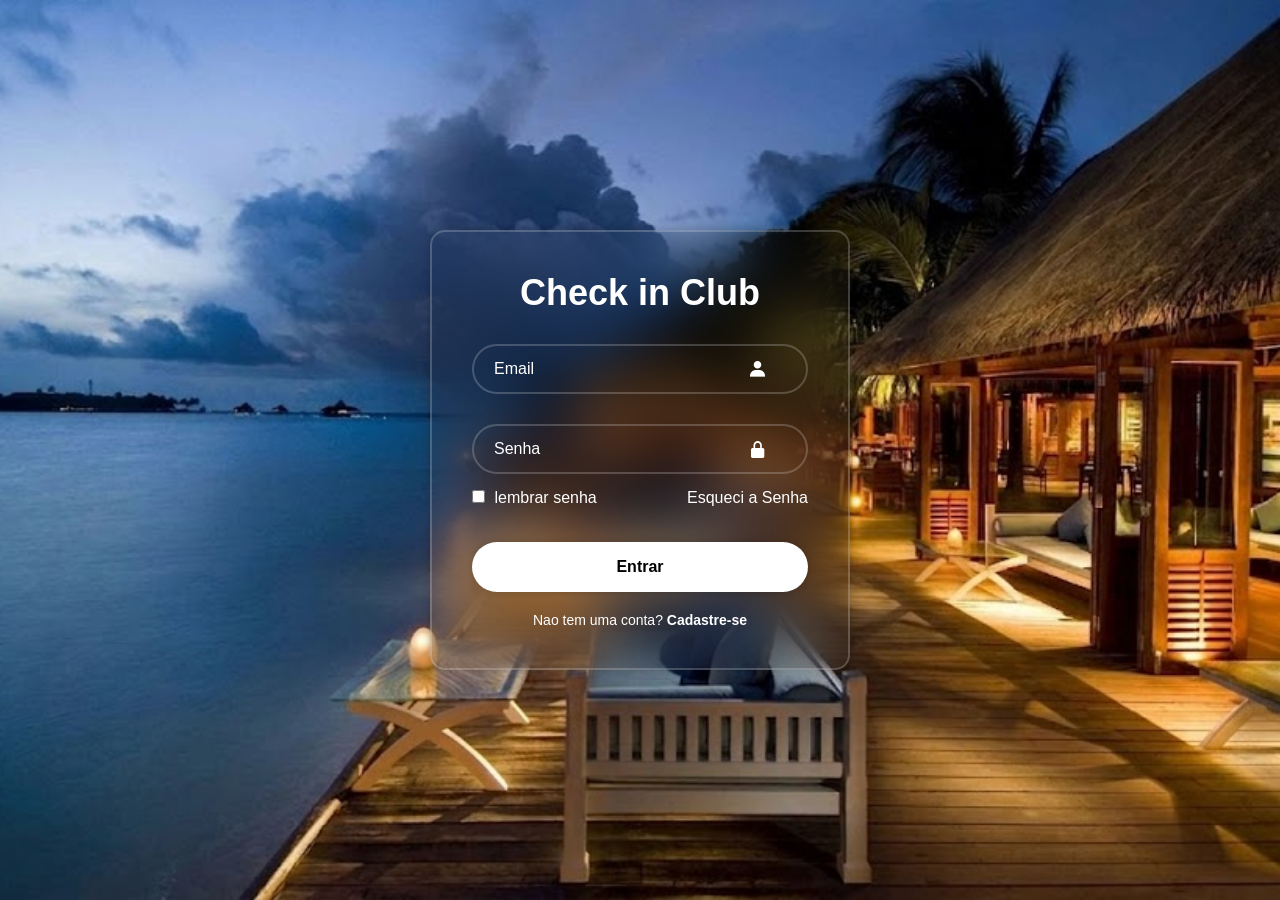
<file: index.html>
<!doctype html>
<html lang="pt-br">
  <head>
    <meta charset="UTF-8" />
    <meta name="viewport" content="width=device-width, initial-scale=1.0" />
    <link
      href="https://unpkg.com/boxicons@2.1.4/css/boxicons.min.css"
      rel="stylesheet"
    />

    <link rel="stylesheet" href="style/global.css" />
    <link rel="stylesheet" href="style/login.css" />

    <title>Check in Club</title>
  </head>
  <body>
    <main class="inicio">
      <form action="home.html">
        <h1>Check in Club</h1>
        <div class="input-box">
          <input placeholder="Email" type="email" />
          <i class="bx bxs-user"></i>
        </div>
        <div class="input-box">
          <input placeholder="Senha" type="password" />
          <i class="bx bxs-lock-alt"></i>
        </div>
        <div class="remember-forgot">
          <label>
            <input type="checkbox" />
            lembrar senha
          </label>
          <a href="#">Esqueci a Senha</a>
        </div>
        <button type="submit" class="login">Entrar</button>

        <div class="registro">
          <p>Nao tem uma conta? <a href="#">Cadastre-se</a></p>
        </div>
      </form>
    </main>
  </body>
</html>
</file>
<file: style/global.css>
/* ========================================
   SISTEMA DE VARIÁVEIS GLOBAL - Check in Club
   ======================================== */

:root {
  /* ==================
     CORES - PALETTE
     ================== */

  /* Primárias */
  --color-primary: #ffd700;
  --color-primary-dark: #d4af37;

  /* Secundárias */
  --color-secondary: #000;
  --color-secondary-light: #222;

  /* Neutros */
  --color-white: #fff;
  --color-black: #000;
  --color-gray-light: #f5f6fa;
  --color-gray-border: #eee;
  --color-gray-text: #666;

  /* ==================
     TIPOGRAFIA
     ================== */

  /* Fontes */
  --font-serif: "Playfair Display", serif;
  --font-sans: "Montserrat", Arial, sans-serif;

  /* Tamanhos */
  --font-size-xs: 0.875rem;
  --font-size-sm: 1rem;
  --font-size-base: 1.1rem;
  --font-size-lg: 1.4rem;
  --font-size-xl: 2rem;
  --font-size-2xl: 3rem;

  /* Pesos */
  --font-weight-regular: 400;
  --font-weight-semibold: 600;
  --font-weight-bold: 700;

  /* ==================
     ESPAÇAMENTO
     ================== */

  --spacing-xs: 8px;
  --spacing-sm: 10px;
  --spacing-md: 12px;
  --spacing-lg: 18px;
  --spacing-xl: 22px;
  --spacing-2xl: 28px;
  --spacing-3xl: 32px;
  --spacing-4xl: 40px;

  /* ==================
     BORDER RADIUS
     ================== */

  --radius-sm: 15px;
  --radius-md: 18px;
  --radius-lg: 24px;
  --radius-xl: 30px;
  --radius-full: 40px;

  /* ==================
     SOMBRAS
     ================== */

  --shadow-sm: 0 0 10px rgba(0, 0, 0, 0.2);
  --shadow-md: 0 10px 30px rgba(0, 0, 0, 0.08);
  --shadow-lg: 0 18px 40px rgba(0, 0, 0, 0.15);

  /* ==================
     EFEITOS
     ================== */

  --backdrop-blur-sm: blur(10px);
  --backdrop-blur-md: blur(30px);

  /* ==================
     TRANSIÇÕES
     ================== */

  --transition-fast: 0.25s ease;
  --transition-base: 0.3s ease;

  /* ==================
     BORDERS
     ================== */

  --border-width: 2px;
  --border-light: var(--border-width) solid rgba(255, 255, 255, 0.2);
  --border-dark: var(--border-width) solid var(--color-gray-border);

  /* ==================
     GRID & LAYOUT
     ================== */

  --container-max-width: 1200px;
  --container-padding: var(--spacing-4xl);
  --grid-gap: var(--spacing-3xl);
  --card-min-width: 340px;

  /* ==================
     STATES & OVERLAYS
     ================== */

  --overlay-dark: rgba(0, 0, 0, 0.55);
  --bg-transparent: rgba(255, 255, 255, 0.15);
}

/* ========================================
   RESET GLOBAL
   ======================================== */

* {
  margin: 0;
  padding: 0;
  box-sizing: border-box;
}

body {
  font-family: var(--font-sans);
  color: var(--color-black);
}

/* ========================================
   UTILITÁRIOS
   ======================================== */

/* Botões */
.btn-base {
  border-radius: var(--radius-lg);
  padding: var(--spacing-sm) var(--spacing-2xl);
  font-size: var(--font-size-sm);
  font-weight: var(--font-weight-semibold);
  cursor: pointer;
  border: var(--border-width) solid var(--color-black);
  transition: all var(--transition-fast);
}

.btn-primary {
  background: var(--color-black);
  color: var(--color-white);
}

.btn-primary:hover {
  background: transparent;
  color: var(--color-white);
  border-color: var(--color-white);
}

/* Textos */
.text-primary {
  color: var(--color-primary);
}

.text-secondary {
  color: var(--color-gray-text);
}

.text-muted {
  color: var(--color-secondary-light);
}

/* Backgrounds */
.bg-light {
  background: var(--color-gray-light);
}

.bg-white {
  background: var(--color-white);
}
</file>
<file: style/login.css>
body {
  display: flex;
  justify-content: center;
  align-items: center;
  min-height: 100vh;
  background-image: url("../assets/background-image.jpg");
  background-size: cover;
  background-position: center;
  background-attachment: fixed;
}

.inicio {
  width: 420px;
  border: var(--border-light);
  border-radius: var(--radius-sm);
  color: var(--color-white);
  padding: var(--spacing-4xl);
  box-shadow: var(--shadow-sm);
  backdrop-filter: var(--backdrop-blur-md);
}
.inicio h1 {
  font-size: 36px;
  text-align: center;
}

.input-box {
  position: relative;
  width: 100%;
  height: 50px;
  margin: 30px 0;
}

.input-box input {
  width: 100%;
  height: 100%;
  background-color: transparent;
  border: var(--border-light);
  border-radius: var(--radius-full);
  outline: none;
  font-size: 16px;
  color: var(--color-white);
  padding: 20px var(--spacing-4xl) 20px 20px;
}

.input-box input::placeholder {
  color: var(--color-white);
}
.input-box i {
  position: absolute;
  right: var(--spacing-4xl);
  font-size: 20px;
  top: 50%;
  transform: translateY(-50%);
  font-size: 20px;
}

.remember-forgot {
  display: flex;
  justify-content: space-between;
  margin: -15px 0 15px 0;
}
.remember-forgot label input {
  accent-color: var(--color-white);
  margin-right: 5px;
}
.remember-forgot a {
  color: var(--color-white);
  text-decoration: none;
}
.remember-forgot a:hover {
  text-decoration: underline;
}
.login {
  width: 100%;
  height: 50px;
  border: none;
  background-color: var(--color-white);
  color: var(--color-black);
  font-size: 16px;
  border-radius: 25px;
  cursor: pointer;
  font-weight: var(--font-weight-semibold);
  box-shadow: var(--shadow-sm);
  margin-top: 20px;
}

.login:hover {
  background-color: transparent;
  border: var(--border-light);
  color: var(--color-white);
  transition: var(--transition-base);
}
.registro {
  text-align: center;
  margin: 20px 0 0 0;
  font-size: 14px;
}
.registro a {
  color: var(--color-white);
  text-decoration: none;
  font-weight: var(--font-weight-semibold);
}
.registro a:hover {
  text-decoration: underline;
}
</file>
